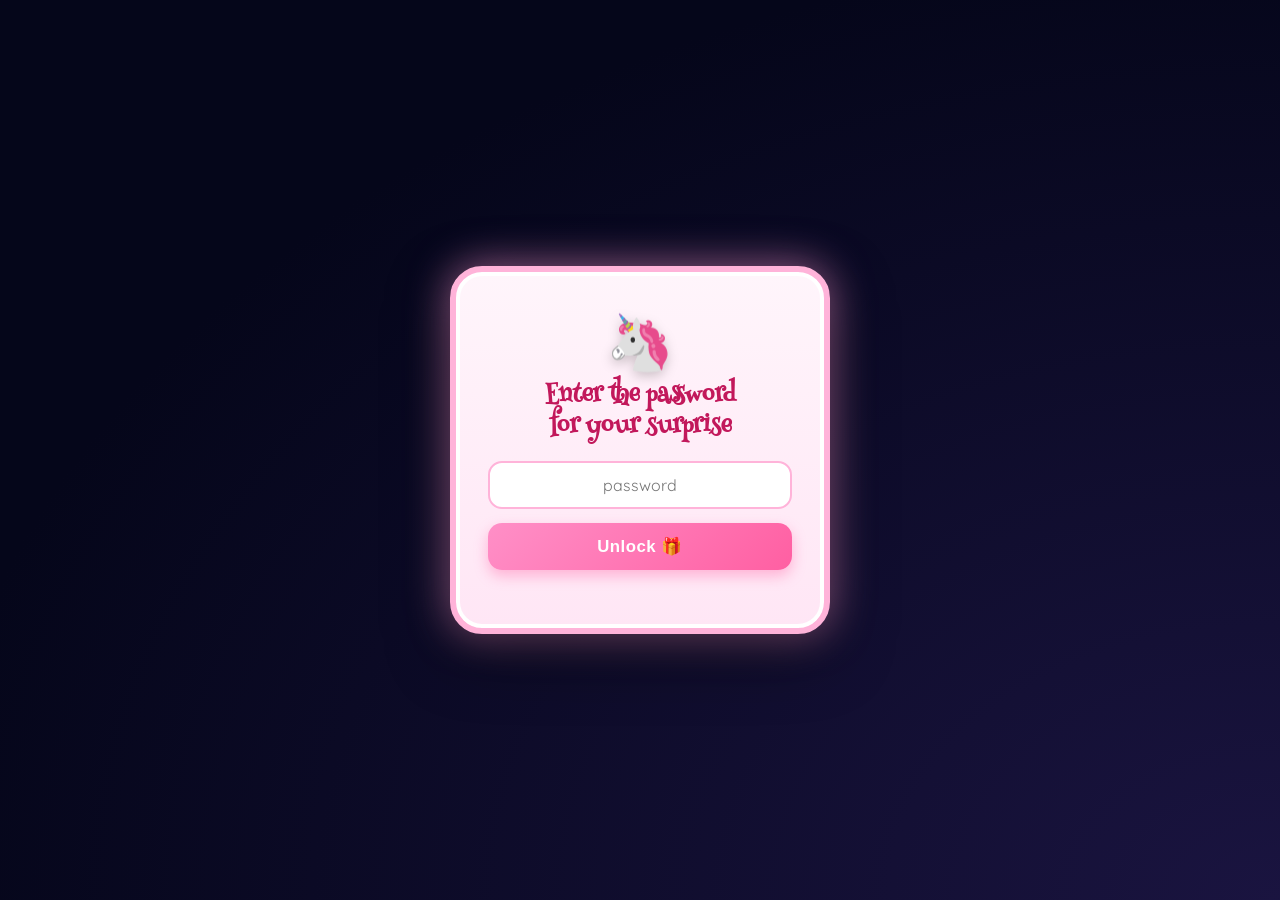
<file: birthday-site/index.html>
<!DOCTYPE html>
<html lang="en">
<head>
<meta charset="UTF-8">
<meta name="viewport" content="width=device-width, initial-scale=1, viewport-fit=cover">
<title>Happy Birthday 🎁</title>
<link rel="preconnect" href="https://fonts.googleapis.com">
<link href="https://fonts.googleapis.com/css2?family=Henny+Penny&family=Quicksand:wght@500;700&display=swap" rel="stylesheet">
<link rel="stylesheet" href="styles.css">
</head>
<body>

  <!-- ============ PASSWORD LOCK SCREEN ============ -->
  <div id="lockScreen">
    <div id="lockBox">
      <h1>Enter the password<br>for your surprise</h1>
      <input id="pwInput" type="password" placeholder="password" autocomplete="off">
      <button id="unlockBtn">Unlock 🎁</button>
      <div id="lockError"></div>
    </div>
  </div>

  <!-- ============ MAIN SITE ============ -->
  <div id="site">
    <button id="musicBtn" title="Play music">🎵</button>
    <div id="musicHint">tap for music</div>
    <audio id="bgMusic" loop preload="none">
      <source src="audio/song.mp3" type="audio/mpeg">
    </audio>

    <div id="stage">
      <h1 id="hbTitle">Happy Birthday!</h1>
    </div>

    <div id="grass"></div>

    <footer>made with 💕 just for you</footer>
  </div>

<script src="script.js"></script>
</body>
</html>
</file>
<file: birthday-site/styles.css>
:root{
    --sky-top:#05061a;
    --sky-bot:#0d1130;
  }
  *{box-sizing:border-box;}
  html,body{
    margin:0;padding:0;height:100%;
    background:var(--sky-top);
    font-family:'Quicksand',sans-serif;
    overflow-x:hidden;
  }

  /* ============ LOCK SCREEN ============ */
  #lockScreen{
    position:fixed;inset:0;z-index:999;
    display:flex;align-items:center;justify-content:center;
    background:radial-gradient(ellipse at center, #1a1440 0%, #05061a 75%);
    background-size:200% 200%;
    animation:lockDrift 12s ease-in-out infinite;
    padding:1rem;
  }
  @keyframes lockDrift{0%,100%{background-position:0% 50%;}50%{background-position:100% 50%;}}
  #lockBox{
    background:linear-gradient(180deg,#fff5fb,#ffe6f5);
    border:6px solid #ffb3d9;
    border-radius:32px;
    box-shadow:0 0 0 4px #fff inset, 0 20px 60px rgba(0,0,0,.5), 0 0 40px #ff9ad8aa;
    padding:2.2rem 2rem;
    width:min(90vw,380px);
    text-align:center;
    position:relative;
  }
  #lockBox::before{
    content:"🦄";display:block;font-size:3.4rem;margin-bottom:.4rem;
    filter:drop-shadow(0 4px 6px rgba(0,0,0,.2));
  }
  #lockBox h1{
    font-family:'Henny Penny',cursive;
    font-size:1.5rem;color:#c2185b;margin:.2rem 0 1.1rem;line-height:1.3;
  }
  #lockBox input{
    width:100%;padding:.75rem 1rem;border-radius:14px;
    border:2px solid #ffb3d9;font-size:1rem;text-align:center;
    outline:none;margin-bottom:.9rem;font-family:'Quicksand',sans-serif;
  }
  #lockBox input:focus{border-color:#ff5fa2;}
  #lockBox button{
    width:100%;padding:.8rem 1rem;border:none;border-radius:14px;
    background:linear-gradient(135deg,#ff8fc7,#ff5fa2);
    color:#fff;font-weight:700;font-size:1.05rem;letter-spacing:.03em;
    cursor:pointer;box-shadow:0 6px 14px rgba(255,95,162,.4);
    transition:transform .15s ease;
  }
  #lockBox button:active{transform:scale(.96);}
  #lockError{color:#d90429;font-size:.85rem;margin-top:.6rem;height:1em;font-weight:600;}

  /* ============ SITE SHELL ============ */
  #site{display:none;position:relative;min-height:100vh;overflow:hidden;
    background:linear-gradient(180deg,var(--sky-top) 0%, var(--sky-bot) 70%);
    display:none;flex-direction:column;}

  .drop{position:absolute;top:-5%;width:1px;height:60px;
    background:linear-gradient(180deg,transparent,#bcd4ff88);
    animation:fall linear infinite;pointer-events:none;}
  @keyframes fall{to{transform:translateY(115vh);}}

  .firefly{position:absolute;width:5px;height:5px;border-radius:50%;
    background:#ffe98a;box-shadow:0 0 8px 3px #ffe98a;
    animation:flicker 3s ease-in-out infinite, drift 14s ease-in-out infinite;
    pointer-events:none;}
  @keyframes flicker{0%,100%{opacity:.15;}50%{opacity:1;}}
  @keyframes drift{0%{transform:translate(0,0);}25%{transform:translate(20px,-15px);}
    50%{transform:translate(-10px,-30px);}75%{transform:translate(-25px,-10px);}100%{transform:translate(0,0);}}

  .petal{position:absolute;top:-5%;font-size:1.1rem;pointer-events:none;
    animation:petalFall linear infinite;opacity:.9;}
  @keyframes petalFall{0%{transform:translate(0,0) rotate(0deg);}100%{transform:translate(60px,115vh) rotate(360deg);}}

  /* music toggle — top center, always on top */
  #musicBtn{
    position:fixed;top:calc(10px + env(safe-area-inset-top));left:50%;
    transform:translateX(-50%);
    z-index:9999;
    width:54px;height:54px;border-radius:50%;border:none;
    background:#ffffff26;backdrop-filter:blur(6px);
    color:#fff;font-size:1.4rem;cursor:pointer;
    display:flex;align-items:center;justify-content:center;
    box-shadow:0 4px 14px rgba(0,0,0,.4);
  }
  #musicBtn.playing{animation:pulseBtn 1.6s ease-in-out infinite;}
  @keyframes pulseBtn{0%,100%{box-shadow:0 0 0 0 #ff5fa266;}50%{box-shadow:0 0 0 10px #ff5fa200;}}
  #musicHint{
    position:fixed;top:calc(68px + env(safe-area-inset-top));left:50%;transform:translateX(-50%);
    z-index:9999;color:#ffffffaa;font-size:.68rem;text-align:center;pointer-events:none;
  }

  /* ============ STAGE: title in center, characters around it ============ */
  #stage{
    position:relative;
    flex:1 1 auto;
    min-height:78vh;
    width:100%;
  }
  #hbTitle{
    position:absolute;top:50%;left:50%;transform:translate(-50%,-50%);
    font-family:'Henny Penny',cursive;
    font-size:clamp(2.2rem, 7vw, 5.2rem);
    margin:0;text-align:center;white-space:nowrap;
    background:linear-gradient(90deg,#ff2d55,#ffffff,#ff2d55);
    background-size:300% 100%;
    -webkit-background-clip:text;background-clip:text;color:transparent;
    filter:drop-shadow(0 0 18px #ff2d5566);
    animation:hbGradient 5s linear infinite, hbPulse 2.6s ease-in-out infinite;
    z-index:6;
    pointer-events:none;
  }
  @keyframes hbGradient{0%{background-position:0% 50%;}100%{background-position:300% 50%;}}
  @keyframes hbPulse{0%,100%{transform:translate(-50%,-50%) scale(1);}50%{transform:translate(-50%,-50%) scale(1.08);}}

  .charCard{
    position:absolute;
    transform:translate(-50%,-50%);
    width:clamp(72px,9vw,140px);
    cursor:pointer;user-select:none;z-index:5;
    transition:transform .2s ease, z-index 0s;
  }
  .charCard.pop{z-index:30;}
  .charCard:hover, .charCard:active{z-index:30;}
  .charCard img{
    width:100%;display:block;border-radius:14px;
    filter:drop-shadow(0 8px 16px rgba(0,0,0,.55));
    -webkit-user-drag:none;
  }
  .charFallback{
    display:none;width:100%;aspect-ratio:2/3;border-radius:14px;
    align-items:center;justify-content:center;text-align:center;
    color:#fff;font-weight:700;font-size:.72rem;padding:6px;
    box-shadow:0 8px 16px rgba(0,0,0,.55);
  }
  .charName{
    text-align:center;font-size:clamp(.55rem,1vw,.75rem);color:#ffffffcc;margin-top:2px;
    font-weight:600;text-shadow:0 1px 3px #000;
    white-space:nowrap;overflow:hidden;text-overflow:ellipsis;
  }

  /* ============ real balloon shape ============ */
  .balloonWrap{
    position:absolute;bottom:112%;left:50%;
    transform:translateX(-50%) scale(0);
    transform-origin:bottom center;
    transition:transform .28s cubic-bezier(.34,1.56,.64,1);
    z-index:50;
    display:flex;flex-direction:column;align-items:center;
  }
  .balloonWrap.show{transform:translateX(-50%) scale(1);}
  .balloon{
    width:min(52vw,230px);
    aspect-ratio:0.86;
    border-radius:50% 50% 50% 50% / 58% 58% 42% 42%;
    display:flex;flex-direction:column;align-items:center;justify-content:center;
    text-align:center;
    padding:14% 16% 18%;
    color:#fff;font-weight:700;
    box-shadow:inset -10px -14px 30px rgba(0,0,0,.18), inset 8px 10px 18px rgba(255,255,255,.22), 0 14px 26px rgba(0,0,0,.45);
    position:relative;
  }
  .balloon .icon{font-size:1.6rem;line-height:1;margin-bottom:.3rem;filter:drop-shadow(0 2px 3px rgba(0,0,0,.4));}
  .balloon .icon img{width:34px;height:34px;object-fit:contain;}
  .balloon .msg{font-size:.72rem;line-height:1.28;overflow:hidden;}
  .balloon .closeX{
    position:absolute;top:10%;right:14%;cursor:pointer;font-weight:800;opacity:.7;font-size:.85rem;
  }
  .balloon::after{ /* highlight sheen */
    content:"";position:absolute;top:14%;left:22%;width:22%;height:14%;
    background:#ffffff55;border-radius:50%;transform:rotate(-20deg);pointer-events:none;
  }
  .knot{width:0;height:0;border-left:7px solid transparent;border-right:7px solid transparent;
    border-top:11px solid; margin-top:-2px;}
  .string{width:2px;height:22px;background:#ffffff55;margin-top:-1px;border-radius:2px;}

  /* ============ grass — 1/5 of screen, with blades ============ */
  #grass{
    position:relative;z-index:5;height:20vh;min-height:110px;flex:0 0 auto;
    background:linear-gradient(180deg,#0f3d1f,#082613);
    border-top:3px solid #062f14;
    overflow:hidden;
  }
  .blade{
    position:absolute;bottom:-2px;
    border-radius:60% 60% 0 0 / 100% 100% 0 0;
    transform-origin:bottom center;
  }
  .animal{
    position:absolute;bottom:6%;font-size:2.4rem;cursor:pointer;
    transition:transform .3s ease;
    filter:drop-shadow(0 6px 6px rgba(0,0,0,.4));
    animation:bob 1.2s ease-in-out infinite;
    z-index:3;
  }
  @keyframes bob{0%,100%{transform:translateY(0);}50%{transform:translateY(-6px);}}
  .animal.posing{animation:none;transform:scale(1.25) rotate(-4deg);}
  .animal img{width:64px;display:block;-webkit-user-drag:none;}
  .animalFallback{display:block;line-height:1;}
  .pawprint{position:absolute;pointer-events:none;opacity:.85;z-index:2;
    animation:pawFade 6s ease-out forwards;}
  @keyframes pawFade{0%{opacity:.85;}80%{opacity:.5;}100%{opacity:0;}}
  .animalBubble{
    position:absolute;bottom:118%;left:50%;transform:translateX(-50%) scale(0);
    transform-origin:bottom center;
    background:#fff;color:#333;padding:.4rem .7rem;border-radius:14px;
    font-size:.72rem;font-weight:700;white-space:nowrap;
    box-shadow:0 6px 16px rgba(0,0,0,.4);
    transition:transform .2s cubic-bezier(.34,1.56,.64,1);z-index:4;
  }
  .animalBubble.show{transform:translateX(-50%) scale(1);}
  .animalBubble::after{content:"";position:absolute;top:100%;left:50%;transform:translateX(-50%);
    border:7px solid transparent;border-top-color:#fff;}

  footer{position:relative;z-index:5;text-align:center;color:#ffffff77;
    font-size:.68rem;padding:.5rem 0 .8rem;flex:0 0 auto;}

  /* fine-tune spacing on very small phones */
  @media (max-width:420px){
    #hbTitle{font-size:clamp(1.9rem,9vw,3rem);white-space:normal;width:60%;}
    .balloon .msg{font-size:.66rem;}
  }
  @media (min-width:1200px){
    .charCard{width:clamp(110px,7vw,160px);}
  }
</file>
